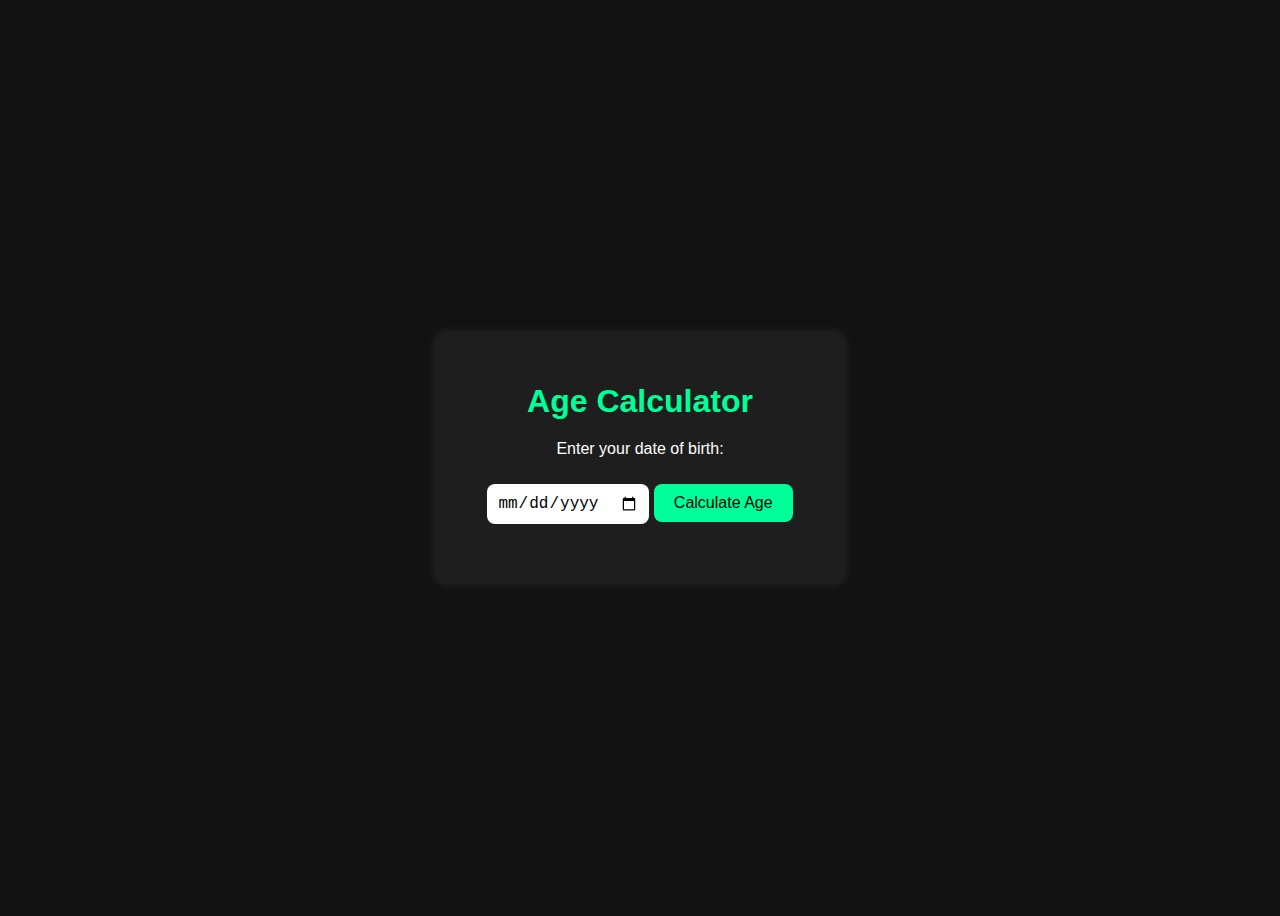
<file: Age-Calculator/index.html>
<!DOCTYPE html>
<html lang="en">
<head>
  <meta charset="UTF-8">
  <meta name="viewport" content="width=device-width, initial-scale=1.0">
  <title>Age Calculator</title>
  <link rel="stylesheet" href="style.css">
</head>
<body>
  <div class="container">
    <h1> Age Calculator</h1>
    <p>Enter your date of birth:</p>
    <input type="date" id="birthdate">
    <button onclick="calculateAge()">Calculate Age</button>
    <div id="result"></div>
  </div>

  <script src="script.js"></script>
</body>
</html>
</file>
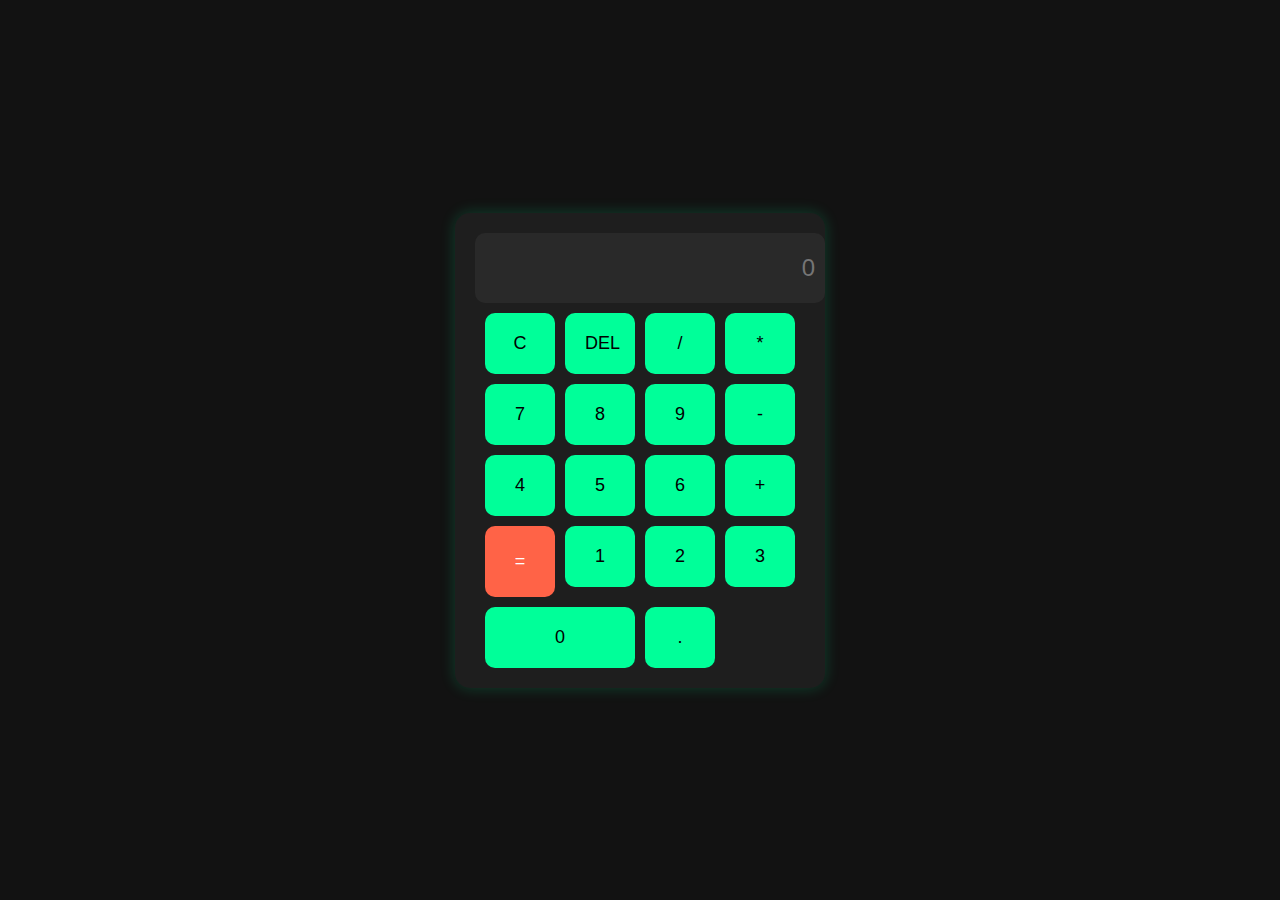
<file: calculator/index.html>
<!DOCTYPE html>
<html lang="en">
<head>
  <meta charset="UTF-8">
  <meta name="viewport" content="width=device-width, initial-scale=1.0">
  <title>Calculator</title>
  <link rel="stylesheet" href="style.css">
</head>
<body>
  <div class="calculator">
    <input type="text" id="display" disabled placeholder="0">

    <div class="buttons">
      <button class="btn" onclick="clearDisplay()">C</button>
      <button class="btn" onclick="deleteLast()">DEL</button>
      <button class="btn" onclick="appendValue('/')">/</button>
      <button class="btn" onclick="appendValue('*')">*</button>

      <button class="btn" onclick="appendValue('7')">7</button>
      <button class="btn" onclick="appendValue('8')">8</button>
      <button class="btn" onclick="appendValue('9')">9</button>
      <button class="btn" onclick="appendValue('-')">-</button>

      <button class="btn" onclick="appendValue('4')">4</button>
      <button class="btn" onclick="appendValue('5')">5</button>
      <button class="btn" onclick="appendValue('6')">6</button>
      <button class="btn" onclick="appendValue('+')">+</button>

      <button class="btn" onclick="appendValue('1')">1</button>
      <button class="btn" onclick="appendValue('2')">2</button>
      <button class="btn" onclick="appendValue('3')">3</button>
      <button class="btn equal" onclick="calculateResult()">=</button>

      <button class="btn zero" onclick="appendValue('0')">0</button>
      <button class="btn" onclick="appendValue('.')">.</button>
    </div>
  </div>

  <script src="script.js"></script>
</body>
</html>
</file>
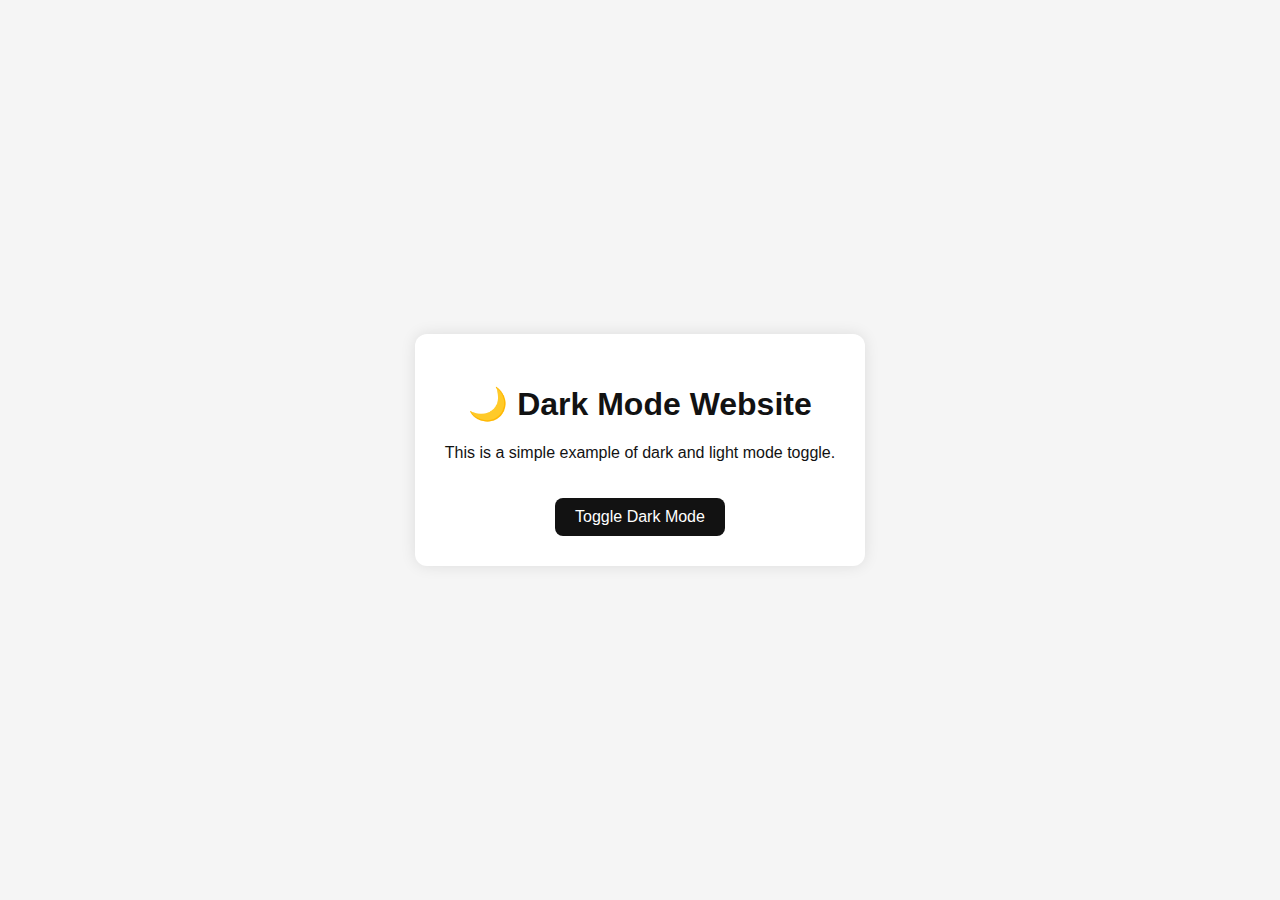
<file: dark-mode/index.html>
<!DOCTYPE html>
<html lang="en">
<head>
  <meta charset="UTF-8">
  <meta name="viewport" content="width=device-width, initial-scale=1.0">
  <title>Dark Mode Website</title>
  <link rel="stylesheet" href="style.css">
</head>
<body>
  <div class="container">
    <h1>🌙 Dark Mode Website</h1>
    <p>This is a simple example of dark and light mode toggle.</p>
    <button id="toggle-btn">Toggle Dark Mode</button>
  </div>

  <script src="script.js"></script>
</body>
</html>
</file>
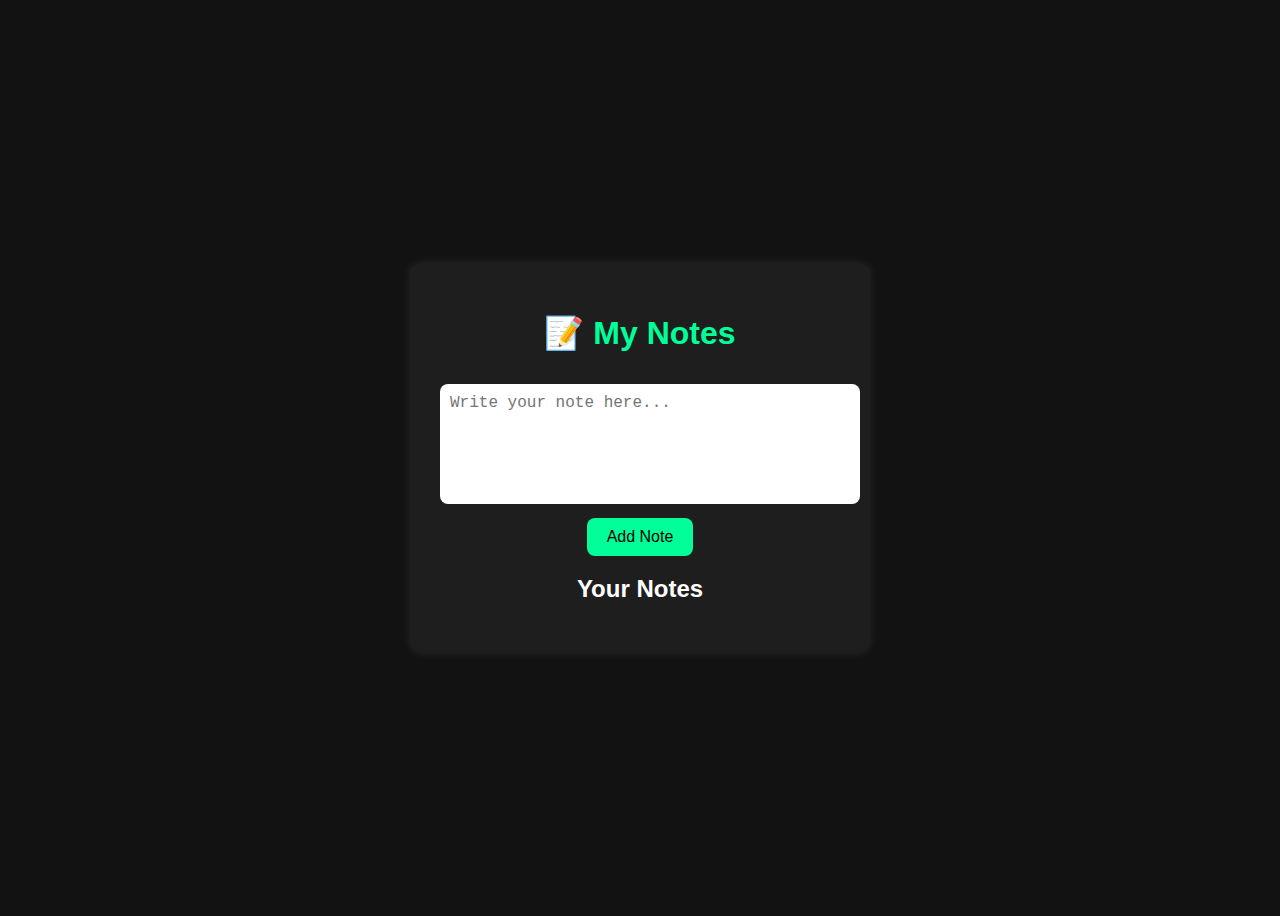
<file: Notes-app/index.html>
<!DOCTYPE html>
<html lang="en">
<head>
  <meta charset="UTF-8">
  <meta name="viewport" content="width=device-width, initial-scale=1.0">
  <title>Notes App</title>
  <link rel="stylesheet" href="style.css">
</head>
<body>
  <div class="container">
    <h1>📝 My Notes</h1>
    <textarea id="note-input" placeholder="Write your note here..."></textarea>
    <button id="add-btn">Add Note</button>

    <h2>Your Notes</h2>
    <div id="notes-container"></div>
  </div>

  <script src="script.js"></script>
</body>
</html>
</file>
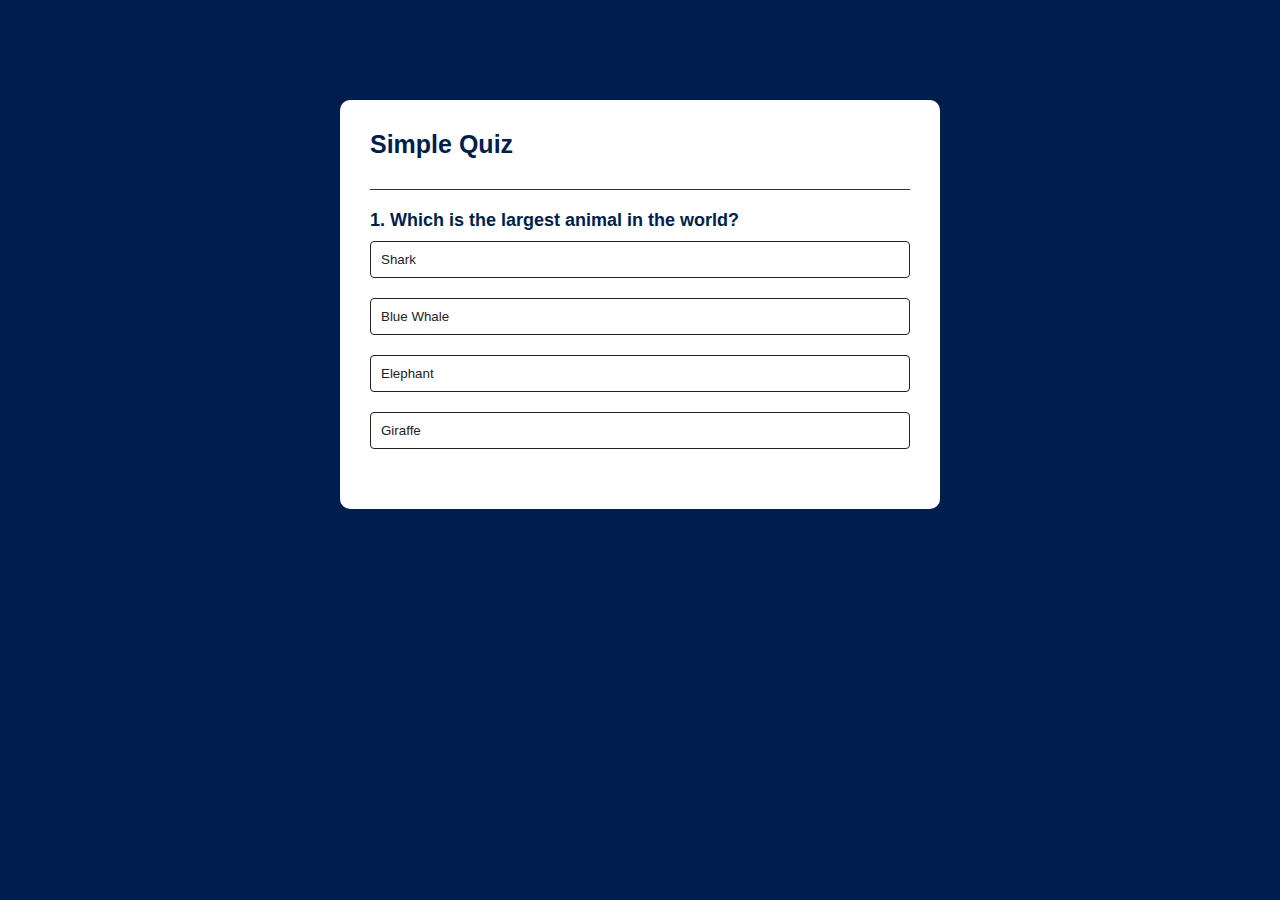
<file: Quiz App/index.html>
<!DOCTYPE html>
<html lang="en">
<head>
    <meta charset="UTF-8">
    <meta name="viewport" content="width=device-width, initial-scale=1.0">
    <title>Quiz App -Easy Tutorials</title>
    <link rel="stylesheet" href="style.css">
</head>
<body>
    <div class="app">
        <h1>Simple Quiz</h1>
        <div class="quiz">
            <h2 id="question">Question goes here</h2>
            <div id="answer-buttons">
                <button class="btn">Answer 1</button>
                <button class="btn">Answer 2</button>
                <button class="btn">Answer 3</button>
                <button class="btn">Answer 4</button>



            </div>
            <button id="next-btn">Next</button>
        </div>
    </div>
    <script src="script.js"></script>
</body>
</html>
</file>
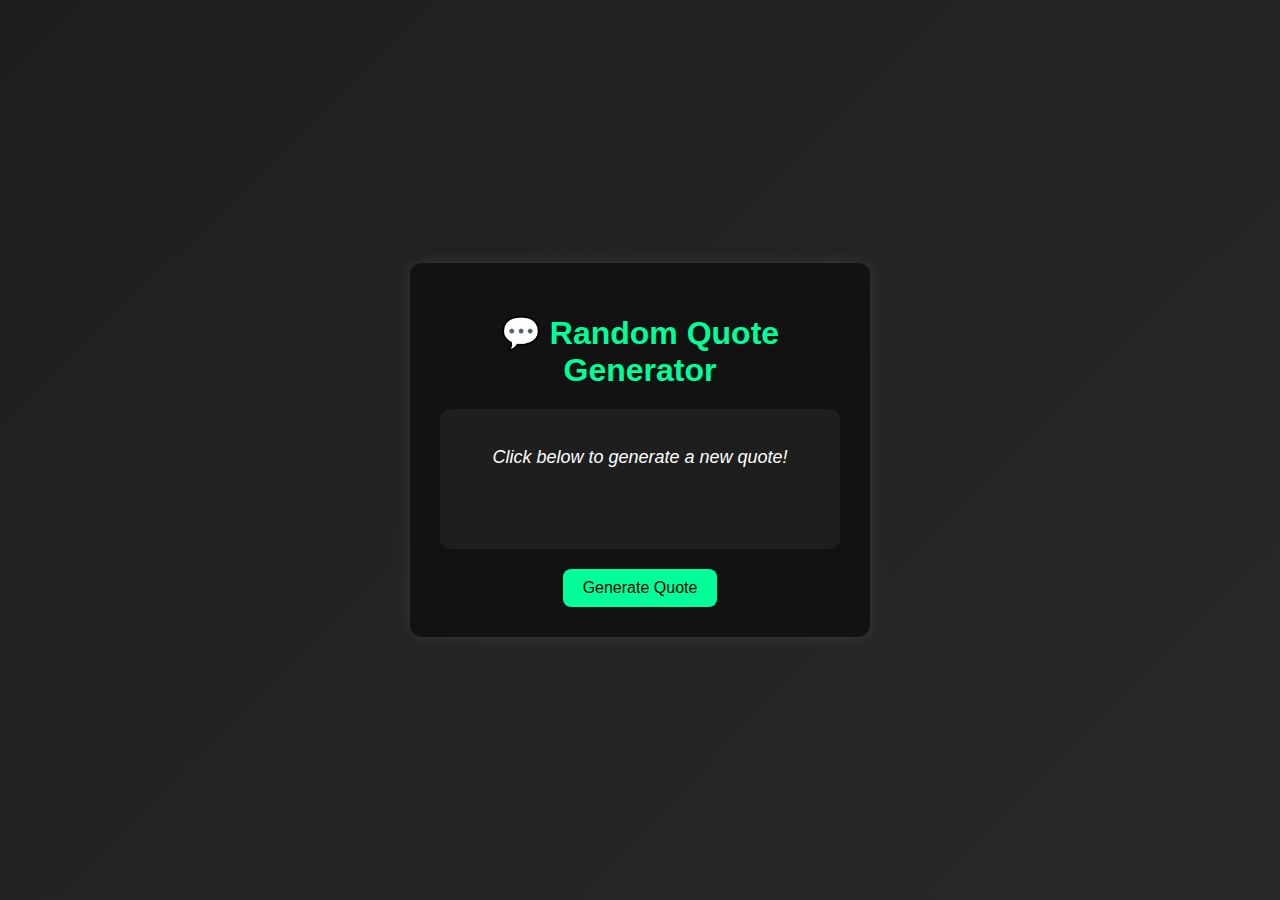
<file: Random-Quote-Generator-Website/index.html>
<!DOCTYPE html>
<html lang="en">
<head>
  <meta charset="UTF-8">
  <meta name="viewport" content="width=device-width, initial-scale=1.0">
  <title>Random Quote Generator</title>
  <link rel="stylesheet" href="style.css">
</head>
<body>
  <div class="container">
    <h1>💬 Random Quote Generator</h1>
    <div class="quote-box">
      <p id="quote">Click below to generate a new quote!</p>
      <h3 id="author"></h3>
    </div>
    <button id="new-quote">Generate Quote</button>
  </div>

  <script src="script.js"></script>
</body>
</html>
</file>
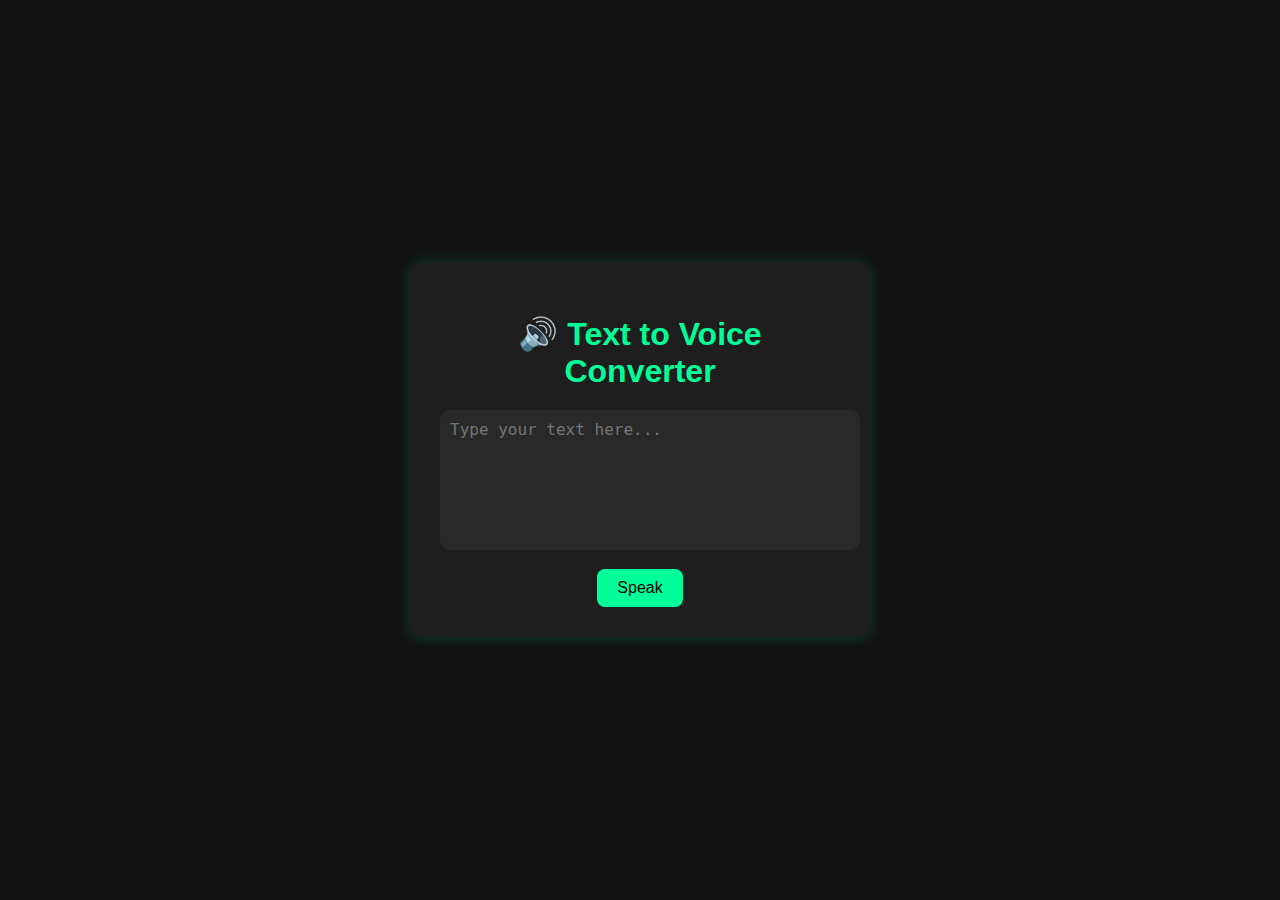
<file: text-to-voice/index.html>
<!DOCTYPE html>
<html lang="en">
<head>
  <meta charset="UTF-8">
  <meta name="viewport" content="width=device-width, initial-scale=1.0">
  <title>Text to Voice Converter</title>
  <link rel="stylesheet" href="style.css">
</head>
<body>
  <div class="container">
    <h1>🔊 Text to Voice Converter</h1>
    <textarea id="text-input" placeholder="Type your text here..."></textarea>
    <button id="speak-btn">Speak</button>
  </div>

  <script src="script.js"></script>
</body>
</html>
</file>
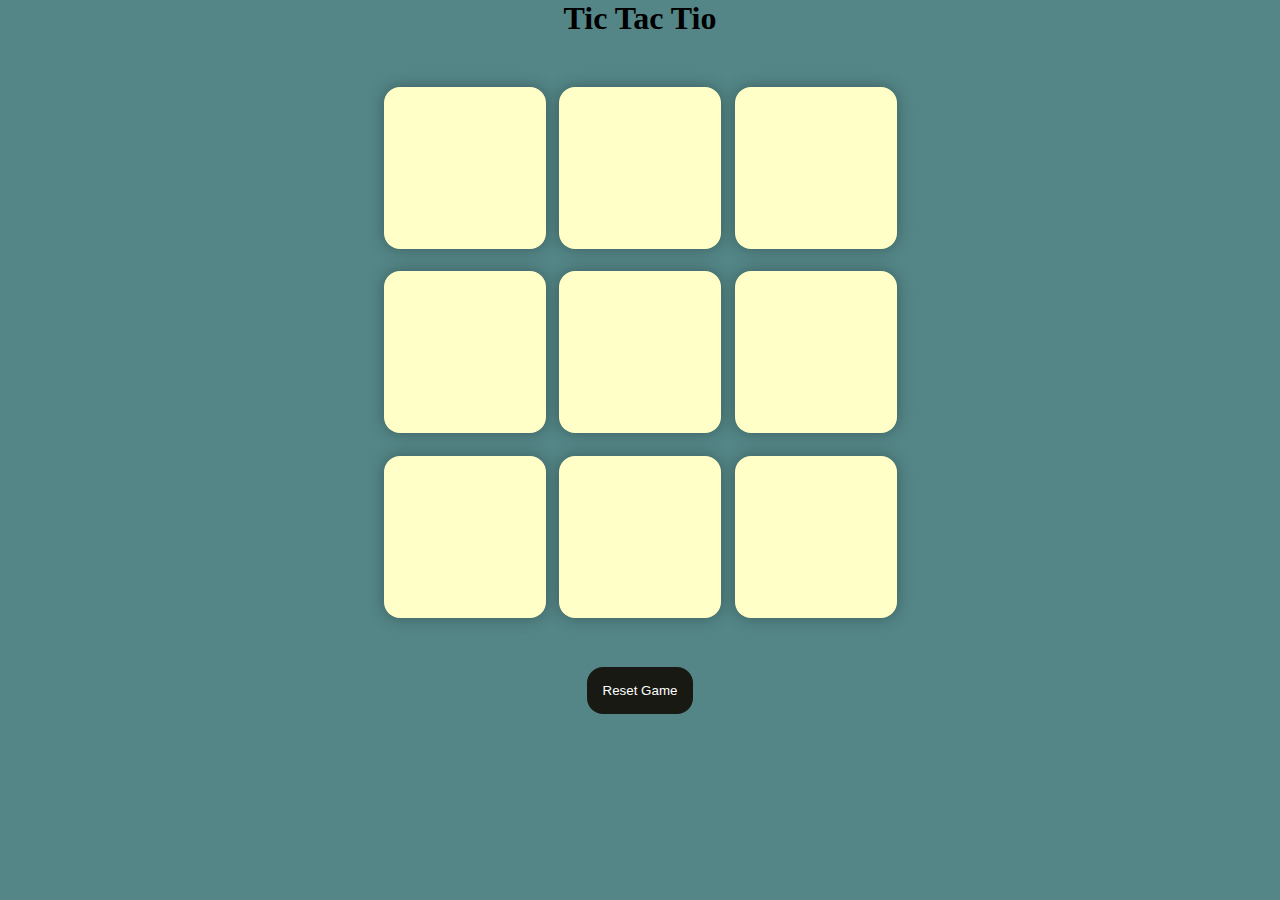
<file: Tic_Tac_Toe/index.html>
<!DOCTYPE html>
<html lang="en">
<head>
    <meta charset="UTF-8">
    <meta name="viewport" content="width=device-width, initial-scale=1.0">
    <title>Tic-Tac-Toe</title>
    <link rel="stylesheet" href="style.css">
</head>
<div class="msg-container hide" >
    <p id="msg">Winner</p>
    <button id="new-btn">New Game</button>
</div>
<body>
  <main>
    <h1>Tic Tac Tio</h1>
    <div class="container">
    <div class="game">
        <button class="box"></button>
        <button class="box"></button>
        <button class="box"></button>
        <button class="box"></button>
        <button class="box"></button>
        <button class="box"></button>
        <button class="box"></button>
        <button class="box"></button>
        <button class="box"></button>
    
    </div>
    </div>
    <button id="reset-btn">Reset Game</button>
    </main>
    <script src="app.js"></script>
    

</body>
</html>
</file>
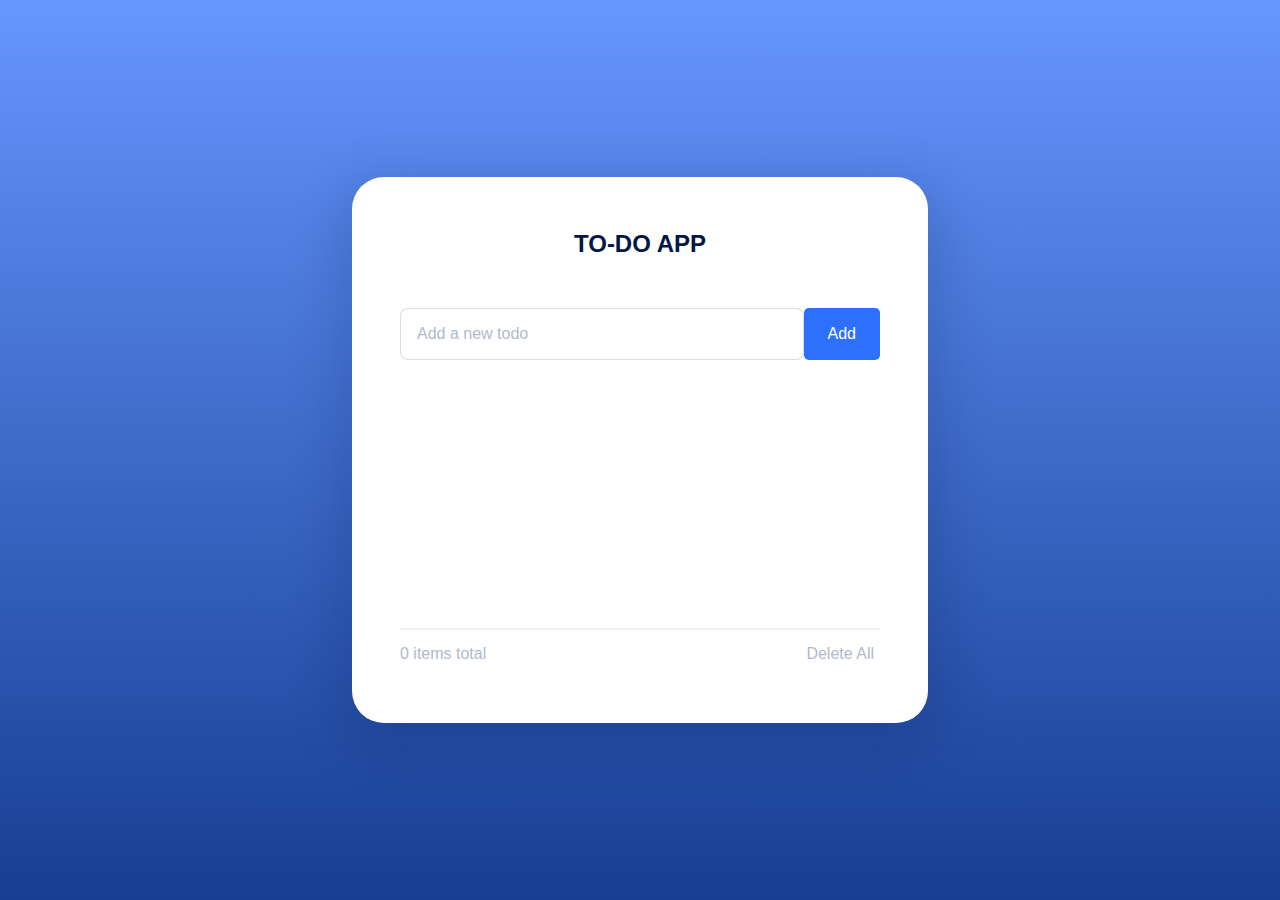
<file: To do App/index.html>
<!DOCTYPE html>
<html lang="en">
  <head>
    <meta charset="UTF-8" />
    <meta name="viewport" content="width=device-width, initial-scale=1.0" />
    <link rel="stylesheet" href="./style.css" />
    <script src="./script.js" defer></script>
    <title>Todo</title>
  </head>
  <body>
    <section class="todo">
      <h2>To-do app</h2>
      <div class="input">
        <input
          type="text"
          class="input-field"
          id="todoInput"
          placeholder="Add a new todo"
        />
        <button class="btn">Add</button>
      </div>
      <ul class="scroll">
        <li id="todoList"></li>
      </ul>
      <div>
        <hr class="counter" />
        <div class="counter-container">
          <p><span id="todoCount">0</span> items total</p>
          <button id="deleteButton">Delete All</button>
        </div>
      </div>
    </section>
  </body>
</html>
</file>
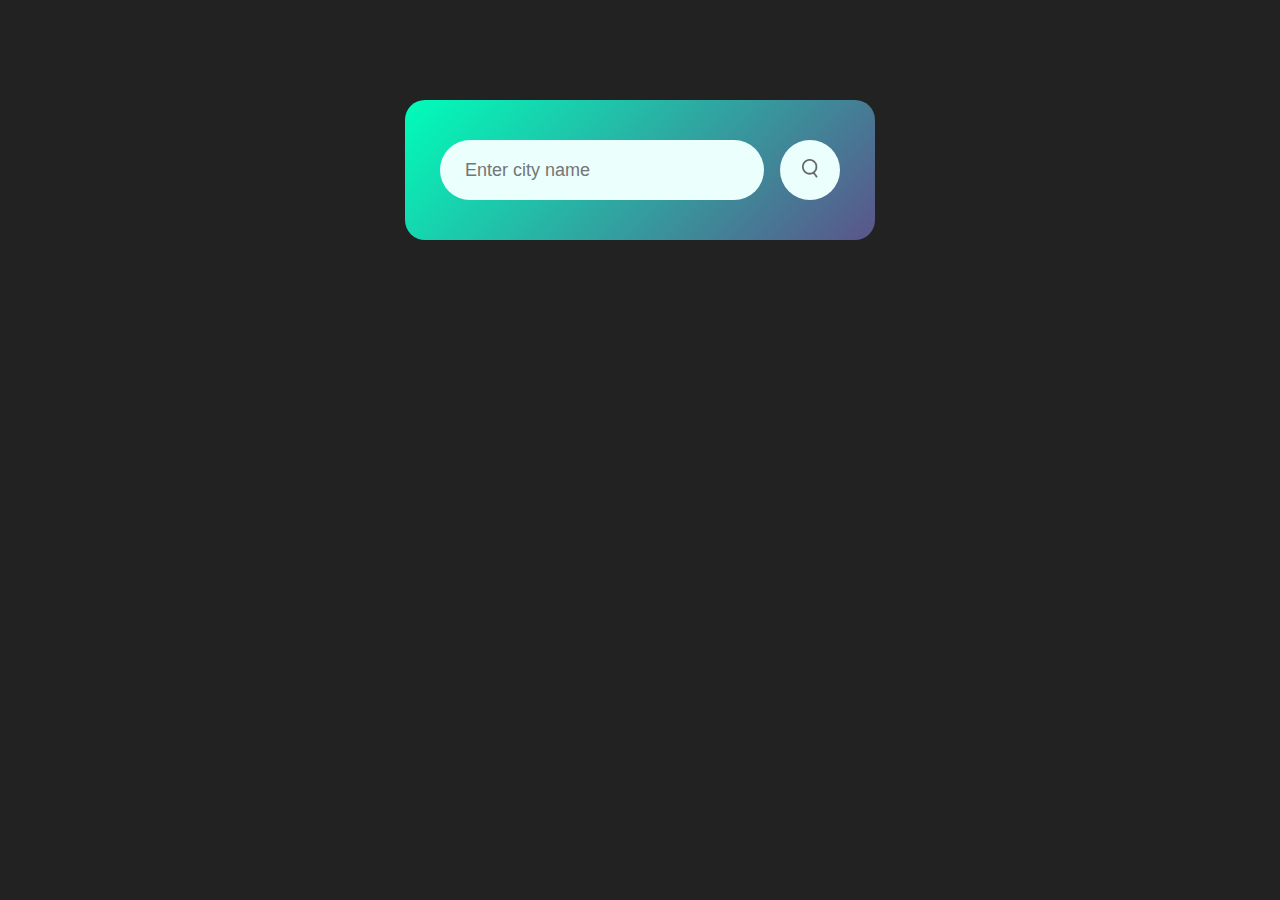
<file: weather-app/index.html>
<!DOCTYPE html>
<html lang="en">
  <head>
    <meta charset="UTF-8" />
    <meta name="viewport" content="width=device-width, initial-scale=1.0" />
    <title>Wheather App</title>
    <link rel="stylesheet" href="style.css" />
    <link rel="shortcut icon" href="img/clear.png" />
  </head>
  <body>
    <div class="card">
      <div class="search">
        <input type="text" placeholder="Enter city name" spellcheck="false" />
        <button><img src="img/search.png" alt="" /></button>
      </div>
      <div class="error">
        <p>Invalid city name.</p>
      </div>
      <div class="weather">
        <img src="img/rain.png" class="weather-icon" alt="" />
        <h1 class="temp">22*C</h1>
        <h2 class="city">New York</h2>
        <div class="details">
          <div class="col">
            <img src="img/humidity.png" alt="" />
            <div>
              <p class="humidity">50%</p>
              <p>humidity</p>
            </div>
          </div>
          <div class="col">
            <img src="img/wind.png" alt="" />
            <div>
              <p class="wind">15 km/h</p>
              <p>Wind speed</p>
            </div>
          </div>
        </div>
      </div>
    </div>
    <script src="./script.js"></script>
  </body>
</html>
</file>
<file: Age-Calculator/style.css>
body {
  font-family: 'Poppins', sans-serif;
  background-color: #121212;
  color: white;
  display: flex;
  justify-content: center;
  align-items: center;
  height: 100vh;
}

.container {
  background: #1e1e1e;
  padding: 30px;
  border-radius: 12px;
  text-align: center;
  width: 350px;
  box-shadow: 0 0 10px rgba(255,255,255,0.1);
}

h1 {
  color: #00ff99;
  margin-bottom: 20px;
}

input[type="date"] {
  padding: 10px;
  font-size: 16px;
  border-radius: 8px;
  border: none;
  margin: 10px 0;
}

button {
  background: #00ff99;
  color: black;
  border: none;
  padding: 10px 20px;
  border-radius: 8px;
  cursor: pointer;
  font-size: 16px;
  margin-top: 10px;
}

button:hover {
  background: #00cc77;
}

#result {
  margin-top: 20px;
  font-size: 18px;
}
</file>
<file: calculator/style.css>
body {
  font-family: 'Poppins', sans-serif;
  background: #121212;
  display: flex;
  justify-content: center;
  align-items: center;
  height: 100vh;
  margin: 0;
  color: white;
}

.calculator {
  background: #1e1e1e;
  padding: 20px;
  border-radius: 15px;
  box-shadow: 0 0 15px rgba(0,255,153,0.2);
}

#display {
  width: 100%;
  height: 50px;
  font-size: 24px;
  margin-bottom: 10px;
  text-align: right;
  padding: 10px;
  border: none;
  border-radius: 10px;
  background: #292929;
  color: white;
}

.buttons {
  display: grid;
  grid-template-columns: repeat(4, 70px);
  gap: 10px;
  justify-content: center;
}

button {
  padding: 20px;
  font-size: 18px;
  border: none;
  border-radius: 10px;
  cursor: pointer;
  background: #00ff99;
  color: black;
}

button:hover {
  background: #00cc77;
}

.equal {
  grid-row: 4 / 6;
  background: #ff6347;
  color: white;
}

.zero {
  grid-column: 1 / 3;
}
</file>
<file: dark-mode/style.css>
/* Light mode default */
body {
  font-family: 'Poppins', sans-serif;
  background-color: #f5f5f5;
  color: #121212;
  display: flex;
  justify-content: center;
  align-items: center;
  height: 100vh;
  margin: 0;
  transition: background-color 0.3s, color 0.3s;
}

.container {
  text-align: center;
  background: #ffffff;
  padding: 30px;
  border-radius: 12px;
  box-shadow: 0 0 15px rgba(0,0,0,0.1);
  transition: background 0.3s, box-shadow 0.3s;
}

button {
  background: #121212;
  color: white;
  border: none;
  padding: 10px 20px;
  margin-top: 20px;
  border-radius: 8px;
  cursor: pointer;
  font-size: 16px;
  transition: background 0.3s, color 0.3s;
}

button:hover {
  background: #333;
}

/* Dark mode styles */
body.dark-mode {
  background-color: #121212;
  color: #f5f5f5;
}

body.dark-mode .container {
  background: #1e1e1e;
  box-shadow: 0 0 15px rgba(0,255,153,0.2);
}

body.dark-mode button {
  background: #00ff99;
  color: black;
}

body.dark-mode button:hover {
  background: #00cc77;
}
</file>
<file: Notes-app/style.css>
body {
  font-family: 'Poppins', sans-serif;
  background-color: #121212;
  color: white;
  display: flex;
  justify-content: center;
  align-items: center;
  height: 100vh;
}

.container {
  background: #1e1e1e;
  padding: 30px;
  border-radius: 12px;
  width: 400px;
  text-align: center;
  box-shadow: 0 0 10px rgba(255,255,255,0.1);
}

h1 {
  color: #00ff99;
}

textarea {
  width: 100%;
  height: 100px;
  margin: 10px 0;
  border-radius: 8px;
  border: none;
  padding: 10px;
  resize: none;
  font-size: 16px;
}

button {
  background: #00ff99;
  color: black;
  border: none;
  padding: 10px 20px;
  border-radius: 8px;
  cursor: pointer;
  font-size: 16px;
}

button:hover {
  background: #00cc77;
}

.note {
  background: #292929;
  margin: 10px 0;
  padding: 15px;
  border-radius: 8px;
  position: relative;
}

.note button {
  position: absolute;
  top: 10px;
  right: 10px;
  background: crimson;
  color: white;
  border: none;
  border-radius: 5px;
  cursor: pointer;
  padding: 3px 6px;
}

.note button:hover {
  background: red;
}
</file>
<file: Quiz App/style.css>
*{
    margin: 0;
    padding: 0;
    font-family: 'poppins', sans-serif;
    box-sizing: border-box;
}
body{
    background-color: #001e4d;
}
.app{
    background: white;
    width: 90%;
    max-width: 600px;
    margin: 100px auto 0;
    border-radius: 10px;
    padding: 30px;


}
.app h1{
    font-size: 25px;
    color: #001e4d;
    font-weight: 600;
    border-bottom: 1px solid #333;
    padding-bottom: 30px;
}

.quiz{
    padding: 20px 0;
}
.quiz h2{
    font-size: 18px;
    color:#001e4d;
    font-weight: 600;
}
.btn{
    background: #fff;
    color: #222;
    font-weight: 500;
    width: 100%;
    border: 1px solid #222;
    padding: 10px;
    margin: 10px 0;
    text-align: left;
    border-radius: 4px;
    cursor: pointer;
    transition: all 0.3s;
}
.btn:hover{
    background: #222;
    color:#fff;

    
}
#next-btn{
    background: #001e4d;
    color: white;
    font-weight: 500;
    width: 150px;
    border: 0;
    padding: 10px;
    margin: 20px auto 0;
    border-radius: 4px;
    cursor: pointer;
    display:none;

}
.correct{
    background: #9aeabc;
}
.incorrect{
    background: #ff9393;
}
</file>
<file: Random-Quote-Generator-Website/style.css>
body {
  font-family: 'Poppins', sans-serif;
  background: linear-gradient(135deg, #1e1e1e, #292929);
  color: white;
  display: flex;
  justify-content: center;
  align-items: center;
  height: 100vh;
  margin: 0;
}

.container {
  background: #121212;
  text-align: center;
  padding: 30px;
  border-radius: 12px;
  width: 400px;
  box-shadow: 0 0 15px rgba(255,255,255,0.1);
}

h1 {
  color: #00ff99;
  margin-bottom: 20px;
}

.quote-box {
  background: #1e1e1e;
  padding: 20px;
  border-radius: 10px;
  margin-bottom: 20px;
  min-height: 100px;
}

#quote {
  font-size: 18px;
  font-style: italic;
}

#author {
  margin-top: 15px;
  color: #00cc77;
}

button {
  background: #00ff99;
  color: black;
  border: none;
  padding: 10px 20px;
  border-radius: 8px;
  cursor: pointer;
  font-size: 16px;
}

button:hover {
  background: #00cc77;
}
</file>
<file: text-to-voice/style.css>
body {
  font-family: 'Poppins', sans-serif;
  background-color: #121212;
  color: white;
  display: flex;
  justify-content: center;
  align-items: center;
  height: 100vh;
  margin: 0;
}

.container {
  background: #1e1e1e;
  padding: 30px;
  border-radius: 12px;
  width: 400px;
  text-align: center;
  box-shadow: 0 0 15px rgba(0,255,153,0.2);
}

h1 {
  color: #00ff99;
  margin-bottom: 20px;
}

textarea {
  width: 100%;
  height: 120px;
  padding: 10px;
  border-radius: 10px;
  border: none;
  margin-bottom: 15px;
  background: #292929;
  color: white;
  font-size: 16px;
  resize: none;
}

button {
  background: #00ff99;
  color: black;
  border: none;
  padding: 10px 20px;
  border-radius: 8px;
  cursor: pointer;
  font-size: 16px;
}

button:hover {
  background: #00cc77;
}
</file>
<file: Tic_Tac_Toe/style.css>
*{
    margin: 0;
    padding: 0;
}

body{
    background-color: #548687;
    text-align: center;
}

.container{
    height: 70vh;
    display: flex;
    flex-wrap: wrap;
    justify-content: center;
    align-items: center;
}

.game{
    height: 60vmin;
    width: 60vmin;
    display: flex;
    flex-wrap: wrap;
    justify-content: center;
    align-items: center;
    gap: 1.5vmin;
}
.box{
    height: 18vmin;
    width: 18vmin;
    border-radius: 1rem;
    border: none;
    box-shadow: 0 0 1rem rgba(0,0,0,0.3);
    font-size: 8vmin;
    color: #b0413e;
    background-color: #ffffc7;
}
#reset-btn{
    padding: 1rem;
    font-family: 1.25rem;
    background-color: #191913;
    color:#fff;
    border-radius: 1rem;
    border: none;

}

#new-btn{
     padding: 1rem;
    font-family: 1.25rem;
    background-color: #191913;
    color:#fff;
    border-radius: 1rem;
    border: none;
}

#msg{
    color: #ffffc7;
    font-size: 5vmin;
}

.msg-container{
    height: 100vmin;
    display: flex;
    justify-content: center;
    align-items: center;
    flex-direction: column;
    gap: 4rem;
}

.hide{
    display: none;
}
</file>
<file: To do App/style.css>
:root {
  --gradient: linear-gradient(
    180deg,
    rgba(45, 112, 1253, 0.73) 0%,
    #163e92 100%
  );
  --dark: #001747;
  --grey: #b1bacb;
  --grey-border: rgba(210, 210, 210, 0.75);
  --grey-light: #eeeeee;
  --grey-dark: $405175;
  --blue: #2d70fd;
  --green: #00d8a7;
  --white: #ffffff;
}

body {
  background: var(--gradient);
  margin: 0;
  height: 100vh;
  display: flex;
  flex-direction: column;
  justify-content: space-evenly;
  align-items: center;
  font-family: sans-serif;
}

.btn {
  color: var(--white);
  font-size: 1rem;
  padding: 0.7rem 1.5rem;
  border-radius: 0.3rem;
  background-color: var(--blue);
  border: none;
  /* position: absolute; */
  /* right: 0.5rem; */
  /* bottom: 0.5rem; */
}

h1,
h2,
h3,
h4,
h5,
h6,
p {
  margin: 0;
}

/* Todo Container */

.todo {
  display: flex;
  flex-direction: column;
  justify-content: space-around;
  border-radius: 2rem;
  background: var(--white);
  padding: 3rem;
  height: 50%;
  width: 60%;
  box-shadow: 0 1rem 3rem 1rem rgba(0, 23, 71, 0.15);
  max-width: 30rem;
}

h2 {
  text-transform: uppercase;
  height: 3rem;
  color: var(--dark);
  text-align: center;
  padding-bottom: 20px;
}

.input {
  position: relative;
  display: flex;
  justify-content: space-between;
}

.input-field {
  display: flex;
  width: 100%;
  border: 0.06rem solid #d2d2d2bf;
  border-radius: 0.5rem;
  padding: 1rem;
  font-size: 1rem;
}

input[type="text"]::placeholder {
  color: var(--grey);
}

.todo-container {
  display: flex;
  gap: 1rem;
}

ul {
  padding: 0;
  margin: 0;
  overflow-y: scroll;
}

li {
  display: flex;
  flex-direction: column;
  gap: 1.2rem;
  padding: 1.3rem;
}

#todoList p {
  display: flex;
  gap: 1rem;
  color: var(--dark);
  align-items: center;
}

#todoList .disabled {
  color: #8f98a8;
}

.disabled {
  display: flex;
  text-decoration: line-through;
}

input[type="checkbox"] {
  appearance: none;
  -webkit-appearance: none;
  -moz-appearance: none;
  cursor: pointer;
}

input[type="checkbox"]::before {
  content: "\2713";
  display: inline-block;
  width: 2rem;
  height: 2rem;
  font-size: 1.7rem;
  text-align: center;
  border: 0.06rem solid var(--grey-border);
  border-radius: 50%;
  color: transparent;
}

input[type="checkbox"]:checked::before {
  color: var(--white);
  background-color: var(--green);
  border: 0.06rem solid var(--green);
  border-radius: 50%;
}

.counter {
  border: 0.06rem solid var(--grey-light);
}

.counter-container {
  height: 2rem;
  display: flex;
  justify-content: space-between;
  color: var(--grey);
}

.counter-container p {
  align-self: center;
}

.counter-container button {
  border: none;
  background-color: transparent;
  color: var(--grey);
  font-size: 1rem;
  cursor: pointer;
}
.counter-container button:hover {
  text-decoration: underline;
}

.scroll {
  height: 15rem;
  scrollbar-width: thin;
}

.scroll::-webkit-scrollbar {
  width: 0.6rem;
}

.scroll::-webkit-scrollbar-thumb {
  background-color: var(--blue);
  border-radius: 0.5rem;
}

.scroll::-webkit-scrollbar-track {
  display: none;
}
</file>
<file: weather-app/style.css>
* {
  margin: 0;
  padding: 0;
  font-family: "Popins", sans-serif;
  box-sizing: border-box;
}

body {
  background-color: #222;
}

.card {
  width: 90%;
  max-width: 470px;
  background: linear-gradient(135deg, #00feba, #5b548a);
  color: #fff;
  margin: 100px auto 0;
  border-radius: 20px;
  padding: 40px 35px;
  text-align: center;
}

.search {
  width: 100%;
  display: flex;
  align-items: center;
  justify-content: space-between;
}

.search input {
  border: 0;
  outline: 0;
  background: #ebfffc;
  color: #555;
  padding: 10px 25px;
  height: 60px;
  border-radius: 30px;
  flex: 1;
  margin-right: 16px;
  font-size: 18px;
}

.search button {
  border: 0;
  outline: 0;
  background: #ebfffc;
  border-radius: 50%;
  width: 60px;
  height: 60px;
  cursor: pointer;
}

.search button img {
  width: 16px;
}

.weather-icon {
  width: 170px;
  margin-top: 30px;
}

.weather h1 {
  font-size: 80px;
  font-weight: 500;
}

.weather h2 {
  font-size: 45px;
  font-weight: 400;
  margin-top: -10px;
}

.details {
  display: flex;
  align-items: center;
  justify-content: center;
  padding: 0 20px;
  margin-top: 50px;
}

.col {
  display: flex;
  align-items: center;
  text-align: left;
}

.col img {
  width: 40px;
  margin-right: 10px;
}

.humidity,
.wind {
  font-size: 20px;
  margin-top: -6px;
}

.weather {
  display: none;
}

.error {
  text-align: left;
  margin-left: 10px;
  font-size: 14px;
  margin-top: 10px;
  display: none;
  color: red;
}
</file>
